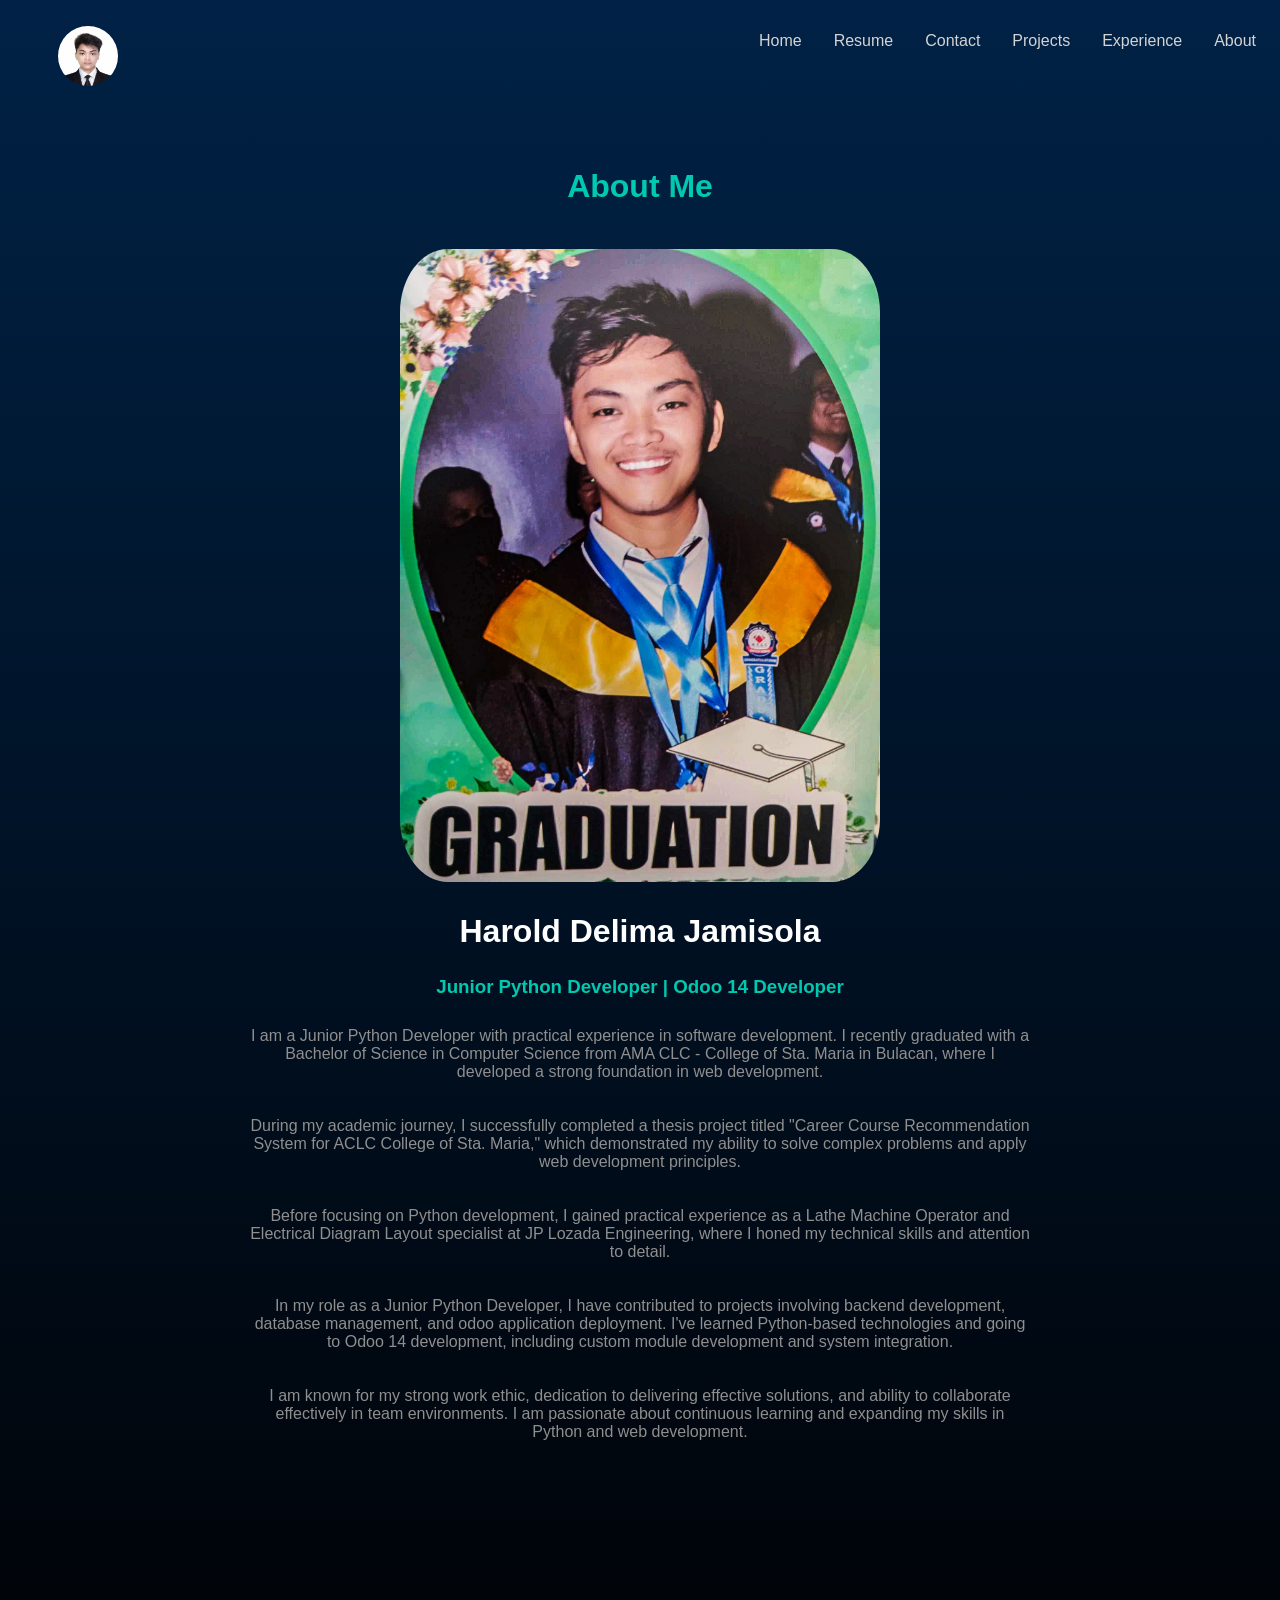
<file: about.html>
<!DOCTYPE html>
<html lang="en">
<head>
    <meta charset="UTF-8">
    <meta name="viewport" content="width=device-width, initial-scale=1.0">
    <title>About</title>
    <link rel="stylesheet" href="style.css"> 

</head>
<body>
    <ul>
        <a href="index.html"><img src="jamisola.jpg" id="logo"></a>
        <li><a href="about.html">About</a></li>
        <li><a href="experience.html">Experience</a></li>
        <li><a href="project.html">Projects</a></li>
        <li><a href="contact.html">Contact</a></li>
        <li><a href="resume.html">Resume</a></li>
        <li><a href="index.html">Home</a></li>
    </ul>

    <div class="about-container">
        <h2>About Me</h2><br>
        <img id="about-img" src="img/grad.jpg" alt="Harold Delima Jamisola">
        <h2 style="color:white;"><b>Harold Delima Jamisola</b></h2>
        <h3>Junior Python Developer | Odoo 14 Developer</h3>
        <div class="about-content">
            <p>I am a Junior Python Developer with practical experience in software development. I recently graduated with a Bachelor of Science in Computer Science from AMA CLC - College of Sta. Maria in Bulacan, where I developed a strong foundation in web development.</p>
            <p>During my academic journey, I successfully completed a thesis project titled "Career Course Recommendation System for ACLC College of Sta. Maria," which demonstrated my ability to solve complex problems and apply web development principles.</p>
            <p>Before focusing on Python development, I gained practical experience as a Lathe Machine Operator and Electrical Diagram Layout specialist at JP Lozada Engineering, where I honed my technical skills and attention to detail.</p>
            <p>In my role as a Junior Python Developer, I have contributed to projects involving backend development, database management, and odoo application deployment. I've learned Python-based technologies and going to Odoo 14 development, including custom module development and system integration.</p>
            <p>I am known for my strong work ethic, dedication to delivering effective solutions, and ability to collaborate effectively in team environments. I am passionate about continuous learning and expanding my skills in Python and web development.</p>
        </div>
    </div>
    
</body>
</html>
</file>
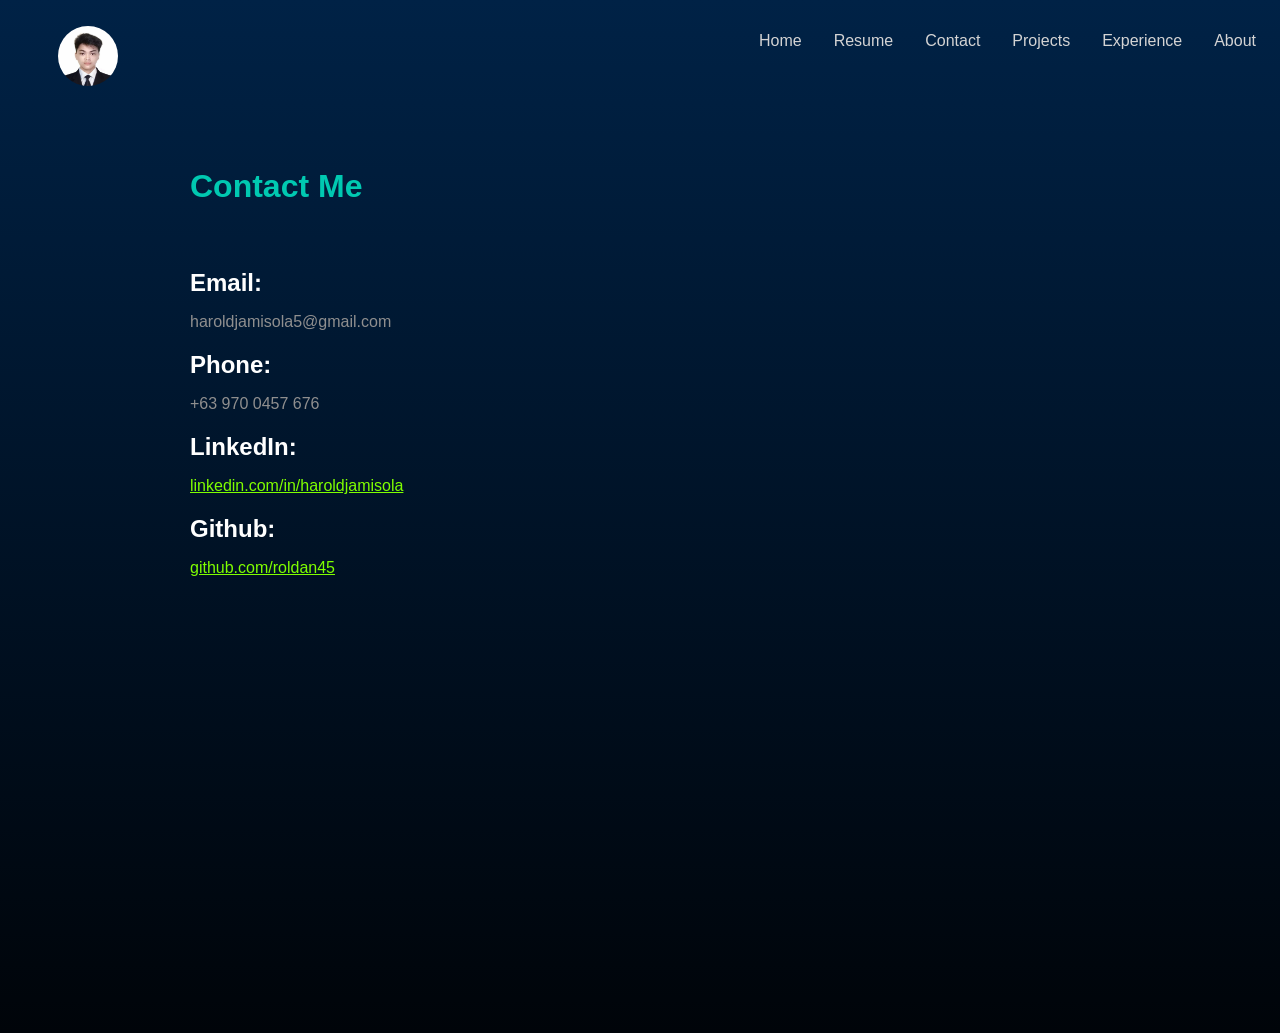
<file: contact.html>
<!DOCTYPE html>
<html lang="en">
<head>
    <meta charset="UTF-8">
    <meta name="viewport" content="width=device-width, initial-scale=1.0">
    <title>Contact</title>
    <link rel="stylesheet" href="style.css">
</head>
<body>
    <ul>
        <a href="index.html"><img src="jamisola.jpg" id="logo"></a>
        <li><a href="about.html">About</a></li>
        <li><a href="experience.html">Experience</a></li>
        <li><a href="project.html">Projects</a></li>
        <li><a href="contact.html">Contact</a></li>
        <li><a href="resume.html">Resume</a></li>
        <li><a href="index.html">Home</a></li>
    </ul>

    <div class="contact-container">
        <h2>Contact Me</h2><br>

        <div class="contact-info">
            <div class="contact-title">Email:</div>
            <div class="contact-details">
                <p>haroldjamisola5@gmail.com</p>
            </div>
        </div>

        <div class="contact-info">
            <div class="contact-title">Phone:</div>
            <div class="contact-details">
                <p>+63 970 0457 676</p>
            </div>
        </div>

        <div class="contact-info">
            <div class="contact-title">LinkedIn:</div>
            <div class="contact-details">
                <p><a href="https://www.linkedin.com/in/roldan45" target="_blank" style="color: chartreuse;">linkedin.com/in/haroldjamisola</a></p>
            </div>
        </div>

        <div class="contact-info">
            <div class="contact-title">Github:</div>
            <div class="contact-details">
                <p><a href="https://www.github.com/roldan45" target="_blank" style="color: chartreuse;">github.com/roldan45</a></p>
            </div>
        </div>

    </div>
</body>
</html>
</file>
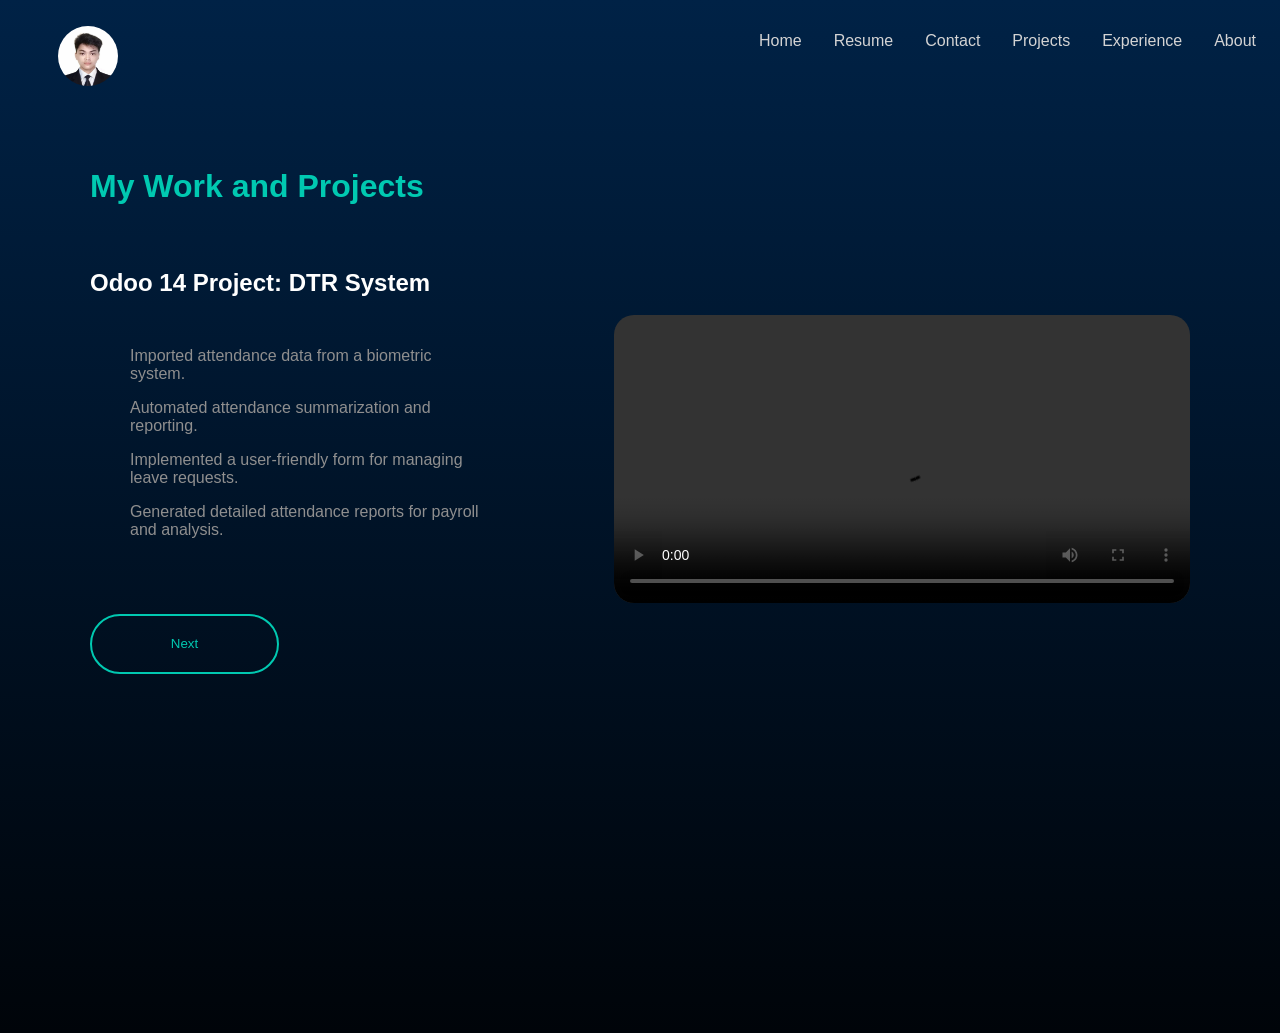
<file: project.html>
<!DOCTYPE html>
<html lang="en">
<head>
    <meta charset="UTF-8">
    <meta name="viewport" content="width=device-width, initial-scale=1.0">
    <title>Work</title>
    <link rel="stylesheet" href="style.css">


</head>
<body>
    <ul>
        <a href="index.html"><img src="jamisola.jpg" id="logo"></a>
        <li><a href="about.html">About</a></li>
        <li><a href="experience.html">Experience</a></li>
        <li><a href="project.html">Projects</a></li>
        <li><a href="contact.html">Contact</a></li>
        <li><a href="resume.html">Resume</a></li>
        <li><a href="index.html">Home</a></li>
    </ul>

    <div class="work-container">
        <h2>My Work and Projects</h2><br>

        <div class="work-item">
            <div class="work-title">Odoo 14 Project:  DTR System</div>
            <br>
            <video id="mec" controls>
                <source src="vid/dtr1.mp4"  type="video/mp4"><br>  
            </video>
            <div class="work-details">
                <ul>
                    <p>Imported attendance data from a biometric system.</p>
                    <p>Automated attendance summarization and reporting.</p>
                    <p>Implemented a user-friendly form for managing leave requests.</p>
                    <p>Generated detailed attendance reports for payroll and analysis.</p>
                </ul>
            </div>
            <button id="project-button" onclick="playNextVideo('mec')">Next</button><br>
        </div>
    </div>
    <script src="script.js"></script>
</body>
</html>
</file>
<file: style.css>
ul {
  list-style-type: none;
  overflow: hidden;
  padding-bottom: 5px;
}

li {
  float: right;
}

li a {
  display: block;
  color: rgb(212, 212, 212);
  text-align: center;
  padding: 16px;
  text-decoration: none;
}

li a:hover {
  background-color: rgb(34, 67, 130);
  box-shadow: 0 4px 8px rgba(0, 0, 0, 0.5);
  transform: translateY(-3px);
  transition: all 0.5s ease;
}

body {
  background: linear-gradient(to bottom, rgb(0, 34, 70), rgb(0, 4, 9));
  font-family: 'Franklin Gothic Medium', 'Arial Narrow', Arial, sans-serif;
}


h2 {
  color: rgb(0, 201, 177);
  font-size: xx-large;
}

h3 {
  color: rgb(0, 201, 177);
}

.me {
  color: rgb(232, 232, 232);
  font-size: xx-large;
}

#role {
  color: rgb(143, 143, 143);
}

p {
  color: rgb(143, 143, 143);
  padding-right: 3in;
}

#logo {
  height: 60px;
  width: 60px;
  border-radius: 50%;
  margin: 10px;
}

#logo:hover {
  transform: scale(1.5) translateY(3px);
  box-shadow: 0 4px 8px rgba(0, 0, 0, 0.9);
  transition: all 0.5s ease;
}
.gitna {
  padding-left: 3cm;
}

button {
  border-style: solid;
  font-family: 'Franklin Gothic Medium', 'Arial Narrow', Arial, sans-serif;
  color: rgb(0, 201, 177);
  border-style: solid;
  border-color: rgb(0, 201, 177);
  background-color: transparent;
  height: 60px;
  width: 5cm;
  border-radius: 1cm;

}

button:hover {
  background-color: rgb(105, 255, 205);
  color: rgb(0, 0, 0);
  transition: all 0.5s ease;
  transform: scale(1.1);
}

/* ______________about__________________ */
.about-container {
  max-width: 800px;
  margin: 0 auto;
  padding: 20px;
  text-align: center;
  min-height: 15in;
}

.about-content p {
  color: rgb(143, 143, 143);
  text-align: center;
  max-width: 800px;
  padding: 10px;
}
#about-img {width: 5in;
  border-radius: 10%;
}

/* ______________experience__________________ */
.experience-container {
  max-width: 1200px;
  margin: 0 auto;
  padding: 20px;
}

.experience-item {
  margin: 20px 0;
}

.experience-title {
  font-weight: bold;
  color: white;
  font-size: x-large;
}

.experience-details {
  margin-top: 10px;
  color: rgb(143, 143, 143);
  max-width: 22cm;
}

#dswd, #jpl, #mec {
  height: 3in;
  width: auto;
  float: right;
  margin-bottom: 10px;
  border-radius: 20px
}

#expirience-button {
  margin-bottom: 2cm;
  margin-top: 1cm;
}

/* ______________project__________________ */

.work-container {
  max-width: 1100px;
  margin: 0 auto;
  padding: 20px;
  min-height: 9in;
}

.work-item {
  margin: 20px 0;
}

.work-title {
  font-weight: bold;
  color: white;
  font-size:x-large;
}

.work-details {
  margin-top: 10px;
  color: rgb(143, 143, 143);
}

.work-details p{
  width: 355px;
}

#mec {
      height: 3in;
      width: auto;
      margin-bottom: 10px;
      border-radius: 20px;
  }

#project-button {
  margin-bottom: 2cm;
  margin-top: 1cm;
  }

/* ______________contact__________________ */
.contact-container {
  max-width: 900px;
  margin: 0 auto;
  padding: 20px;
  min-height: 9in;
}
.contact-info {
  margin: 20px 0;
}
.contact-title {
  font-weight: bold;
  color: white;
  font-size:x-large;
}
.contact-details {
  margin-top: 10px;
  color: rgb(143, 143, 143);
}

/* ______________resume__________________ */
.resume-container {
  max-width: 1300px;
  margin: 0 auto;
  padding: 20px;
  min-height: 20in;
}
.resume-item {
  margin: 30px;
  height: 400px;
}
.resume-title {
  font-weight: bold;
  color: white;
  font-size:x-large;
}
.resume-details {
  margin-top: 10px;
  color: rgb(143, 143, 143);
  max-width: 22cm;
}
#educ {
  height: 3in;
  width: auto;
  float: right;
  margin-bottom: 5px;
  border-radius: 20px;
}
#thes, #cert {
  height: 4in;
  width: auto;
  float: right;
  margin-bottom: 5px;
  border-radius: 20px;
}
strong {font-size: larger;
  color: rgb(2, 163, 2);
  margin-right: 10px;
}
#resume-button {margin-top: 86px;
}

@media (max-width: 800px) {
  #logo {
    height: 30px;
    width: 30px;
    margin: 1px;
  }

  ul {
    padding: 0px;
  }

  li {
    width: 55px;
  }

  li a {
    padding: 5px;
    font-size: 11px;
  }

  body {
    height: auto;

  }

  h3 {
    font-size: 20px;
  }

  .me {
    text-align: center;
    font-size: 15px;
  }

  p {
    text-align: center;
    font-size: 12px;
    padding: 0px;
  }

  button {
    height: 30px;
    width: 3cm;
  }

  .gitna {
    text-align: center;
    margin-top: 100px;
    padding: 0px;
  }

  /* ______________about__________________ */
  #about-img {
      width: 3in;
  }
  .about-container{
      height: 16in;
  }

  /* ______________expirience__________________ */
  .experience-container {
      max-width: 300px;
      padding: 20px;
      height: 28in;
  }
  .experience-item {
      max-width: 300px;
      text-align: center;
  }
  .experience-details {
      margin-top: 0px;
      min-width: 300px;
  }
  #mec, #jpl, #dswd{
      height: auto;
      width: 300px;
      float: none;
  }
  #expirience-button {
      margin-bottom: 20px;
      margin-top: 0px;
  }

  /* ______________project__________________ */

  .work-container {
    text-align: center;
  }
  #project-button {margin-top: 0px;}

  /* ______________resume__________________ */
  .resume-container{
    text-align: center;
    height: 24in;
  }
  .resume-details{
      padding: 10px;
      margin-top: 5px;
  }
  .resume-details p{
      text-align: left;
  }
  .resume-item {
      margin: 10px;
      height: auto;
  }
  #educ, #thes, #cert {
    height: auto;
    width: 300px;
    float: none;
  }

  #resume-button {
      margin: 0px;
  }

}
</file>
